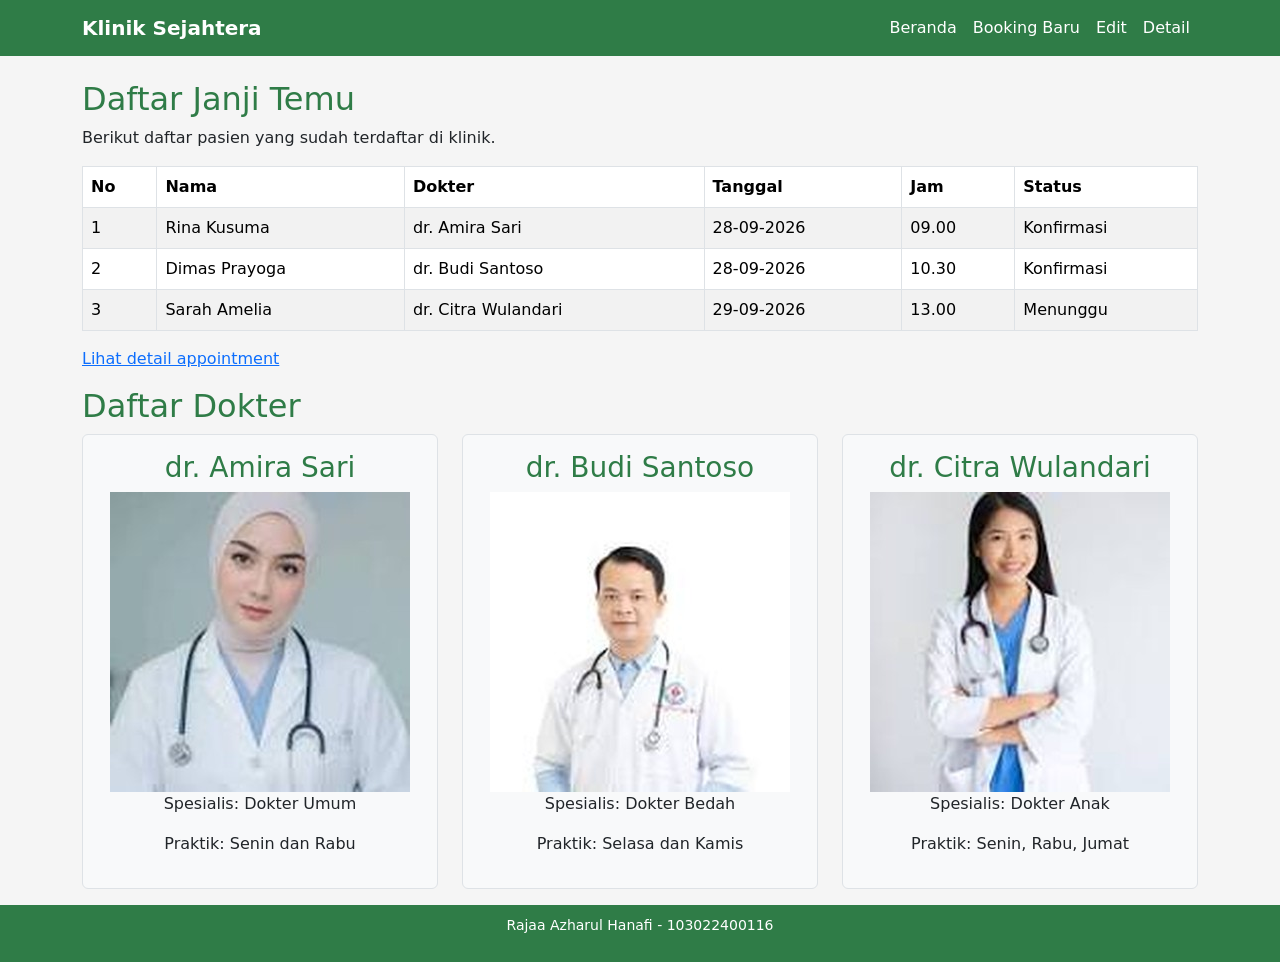
<file: index.html>
<!DOCTYPE html>
<html lang="id">
<head>
<meta charset="utf-8">
<meta name="viewport" content="width=device-width, initial-scale=1.0">
<title>Klinik Sejahtera</title>
<link href="https://cdn.jsdelivr.net/npm/bootstrap@5.3.3/dist/css/bootstrap.min.css" rel="stylesheet">
<link rel="stylesheet" href="style.css">
</head>
<body>

<nav class="navbar navbar-expand-lg">
  <div class="container">
    <a class="navbar-brand" href="index.html">Klinik Sejahtera</a>
    <button class="navbar-toggler" type="button" data-bs-toggle="collapse" data-bs-target="#menuUtama">
      <span class="navbar-toggler-icon"></span>
    </button>
    <div class="collapse navbar-collapse" id="menuUtama">
      <ul class="navbar-nav ms-auto">
        <li class="nav-item"><a class="nav-link" href="index.html">Beranda</a></li>
        <li class="nav-item"><a class="nav-link" href="booking.html">Booking Baru</a></li>
        <li class="nav-item"><a class="nav-link" href="edit.html">Edit</a></li>
        <li class="nav-item"><a class="nav-link" href="detail.html">Detail</a></li>
      </ul>
    </div>
  </div>
</nav>

<div class="container mt-4">
  <h2>Daftar Janji Temu</h2>
  <p>Berikut daftar pasien yang sudah terdaftar di klinik.</p>

  <table class="table table-striped table-bordered">
    <thead>
      <tr>
        <th>No</th>
        <th>Nama</th>
        <th>Dokter</th>
        <th>Tanggal</th>
        <th>Jam</th>
        <th>Status</th>
      </tr>
    </thead>
    <tbody>
      <tr>
        <td>1</td>
        <td>Rina Kusuma</td>
        <td>dr. Amira Sari</td>
        <td>28-09-2026</td>
        <td>09.00</td>
        <td>Konfirmasi</td>
      </tr>
      <tr>
        <td>2</td>
        <td>Dimas Prayoga</td>
        <td>dr. Budi Santoso</td>
        <td>28-09-2026</td>
        <td>10.30</td>
        <td>Konfirmasi</td>
      </tr>
      <tr>
        <td>3</td>
        <td>Sarah Amelia</td>
        <td>dr. Citra Wulandari</td>
        <td>29-09-2026</td>
        <td>13.00</td>
        <td>Menunggu</td>
      </tr>
    </tbody>
  </table>

  <p><a href="detail.html">Lihat detail appointment</a></p>

  <h2>Daftar Dokter</h2>

  <div class="row">
    <div class="col-md-4 mb-3">
      <div class="border rounded bg-light p-3 text-center">
        <h3>dr. Amira Sari</h3>
        <img src="gambar/dr-amira.jpg" alt="Foto dr. Amira Sari, dokter umum" class="img-fluid">
        <p>Spesialis: Dokter Umum</p>
        <p>Praktik: Senin dan Rabu</p>
      </div>
    </div>

    <div class="col-md-4 mb-3">
      <div class="border rounded bg-light p-3 text-center">
        <h3>dr. Budi Santoso</h3>
        <img src="gambar/dr-budi.jpg" alt="Foto dr. Budi Santoso, dokter bedah" class="img-fluid">
        <p>Spesialis: Dokter Bedah</p>
        <p>Praktik: Selasa dan Kamis</p>
      </div>
    </div>

    <div class="col-md-4 mb-3">
      <div class="border rounded bg-light p-3 text-center">
        <h3>dr. Citra Wulandari</h3>
        <img src="gambar/dr-citra.jpg" alt="Foto dr. Citra Wulandari, dokter anak" class="img-fluid">
        <p>Spesialis: Dokter Anak</p>
        <p>Praktik: Senin, Rabu, Jumat</p>
      </div>
    </div>
  </div>
</div>

<footer>
  <p class="footer-text">Rajaa Azharul Hanafi - 103022400116</p>
</footer>

<script src="https://cdn.jsdelivr.net/npm/bootstrap@5.3.3/dist/js/bootstrap.bundle.min.js"></script>
</body>
</html>
</file>
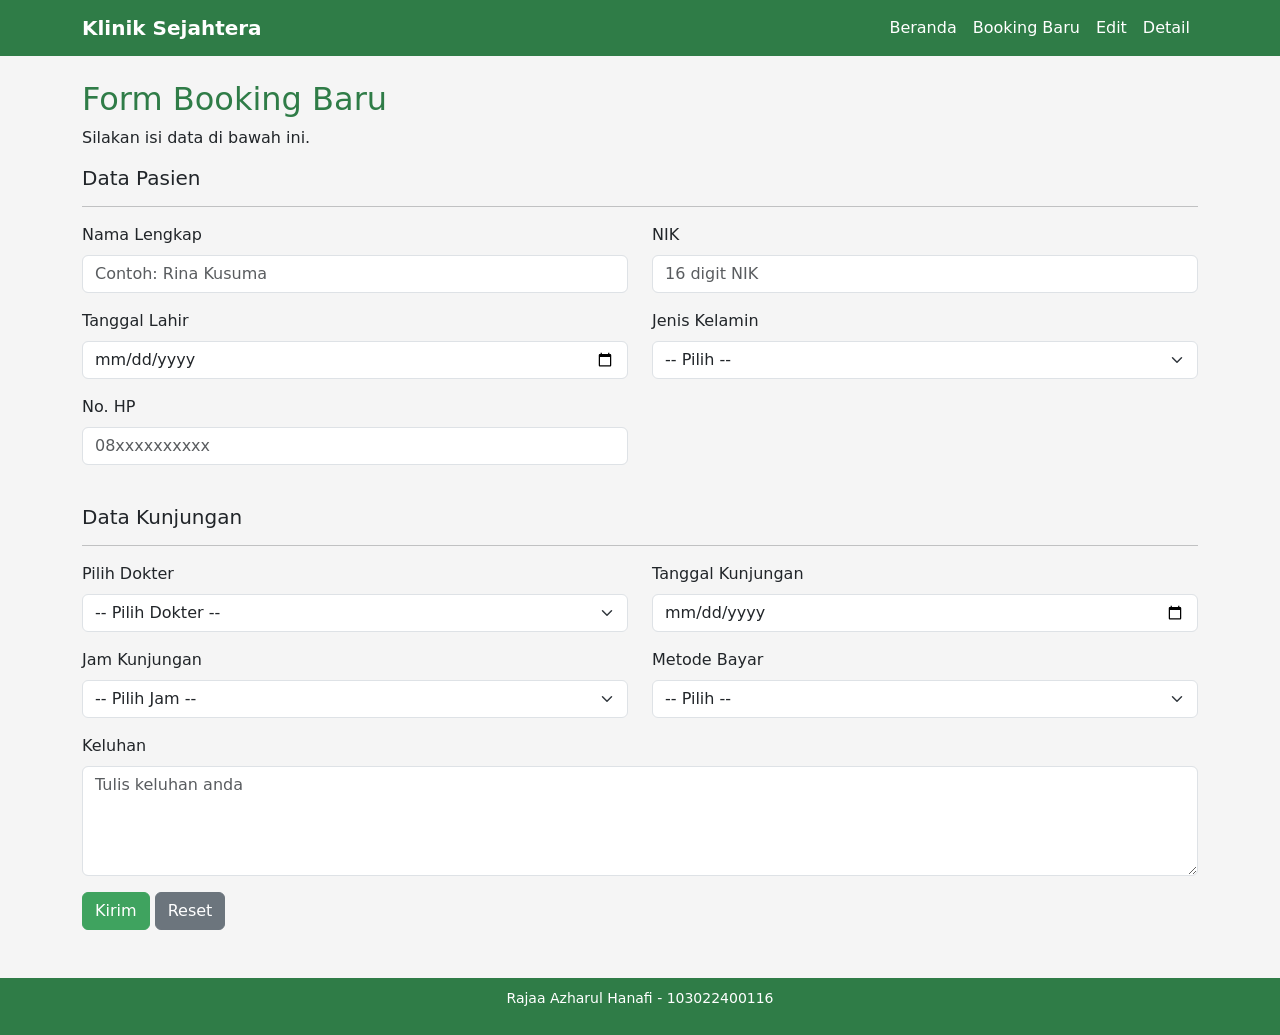
<file: booking.html>
<!DOCTYPE html>
<html lang="id">
<head>
<meta charset="utf-8">
<meta name="viewport" content="width=device-width, initial-scale=1.0">
<title>Booking Baru - Klinik Sejahtera</title>
<link href="https://cdn.jsdelivr.net/npm/bootstrap@5.3.3/dist/css/bootstrap.min.css" rel="stylesheet">
<link rel="stylesheet" href="style.css">
</head>
<body>

<nav class="navbar navbar-expand-lg">
  <div class="container">
    <a class="navbar-brand" href="index.html">Klinik Sejahtera</a>
    <button class="navbar-toggler" type="button" data-bs-toggle="collapse" data-bs-target="#menuUtama">
      <span class="navbar-toggler-icon"></span>
    </button>
    <div class="collapse navbar-collapse" id="menuUtama">
      <ul class="navbar-nav ms-auto">
        <li class="nav-item"><a class="nav-link" href="index.html">Beranda</a></li>
        <li class="nav-item"><a class="nav-link" href="booking.html">Booking Baru</a></li>
        <li class="nav-item"><a class="nav-link" href="edit.html">Edit</a></li>
        <li class="nav-item"><a class="nav-link" href="detail.html">Detail</a></li>
      </ul>
    </div>
  </div>
</nav>

<div class="container mt-4 mb-5">
  <h2>Form Booking Baru</h2>
  <p>Silakan isi data di bawah ini.</p>

  <form>
    <h5>Data Pasien</h5>
    <hr>

    <div class="row">
      <div class="col-md-6 mb-3">
        <label for="nama" class="form-label">Nama Lengkap</label>
        <input type="text" id="nama" name="nama" class="form-control" placeholder="Contoh: Rina Kusuma">
      </div>

      <div class="col-md-6 mb-3">
        <label for="nik" class="form-label">NIK</label>
        <input type="text" id="nik" name="nik" class="form-control" placeholder="16 digit NIK">
      </div>
    </div>

    <div class="row">
      <div class="col-md-6 mb-3">
        <label for="tanggallahir" class="form-label">Tanggal Lahir</label>
        <input type="date" id="tanggallahir" name="tanggallahir" class="form-control">
      </div>

      <div class="col-md-6 mb-3">
        <label for="jk" class="form-label">Jenis Kelamin</label>
        <select id="jk" name="jk" class="form-select">
          <option>-- Pilih --</option>
          <option>Laki-laki</option>
          <option>Perempuan</option>
        </select>
      </div>
    </div>

    <div class="row">
      <div class="col-md-6 mb-3">
        <label for="hp" class="form-label">No. HP</label>
        <input type="text" id="hp" name="hp" class="form-control" placeholder="08xxxxxxxxxx">
      </div>
    </div>

    <h5 class="mt-4">Data Kunjungan</h5>
    <hr>

    <div class="row">
      <div class="col-md-6 mb-3">
        <label for="dokter" class="form-label">Pilih Dokter</label>
        <select id="dokter" name="dokter" class="form-select">
          <option>-- Pilih Dokter --</option>
          <option>dr. Amira Sari</option>
          <option>dr. Budi Santoso</option>
          <option>dr. Citra Wulandari</option>
        </select>
      </div>

      <div class="col-md-6 mb-3">
        <label for="tanggal" class="form-label">Tanggal Kunjungan</label>
        <input type="date" id="tanggal" name="tanggal" class="form-control">
      </div>
    </div>

    <div class="row">
      <div class="col-md-6 mb-3">
        <label for="jam" class="form-label">Jam Kunjungan</label>
        <select id="jam" name="jam" class="form-select">
          <option>-- Pilih Jam --</option>
          <option>09.00</option>
          <option>10.30</option>
          <option>13.00</option>
          <option>15.30</option>
        </select>
      </div>

      <div class="col-md-6 mb-3">
        <label for="bayar" class="form-label">Metode Bayar</label>
        <select id="bayar" name="bayar" class="form-select">
          <option>-- Pilih --</option>
          <option>Bayar di Tempat</option>
          <option>BPJS</option>
          <option>Asuransi</option>
        </select>
      </div>
    </div>

    <div class="mb-3">
      <label for="keluhan" class="form-label">Keluhan</label>
      <textarea id="keluhan" name="keluhan" rows="4" class="form-control" placeholder="Tulis keluhan anda"></textarea>
    </div>

    <button type="submit" class="btn btn-primary">Kirim</button>
    <button type="reset" class="btn btn-secondary">Reset</button>
  </form>
</div>

<footer>
  <p class="footer-text">Rajaa Azharul Hanafi - 103022400116</p>
</footer>

<script src="https://cdn.jsdelivr.net/npm/bootstrap@5.3.3/dist/js/bootstrap.bundle.min.js"></script>
</body>
</html>
</file>
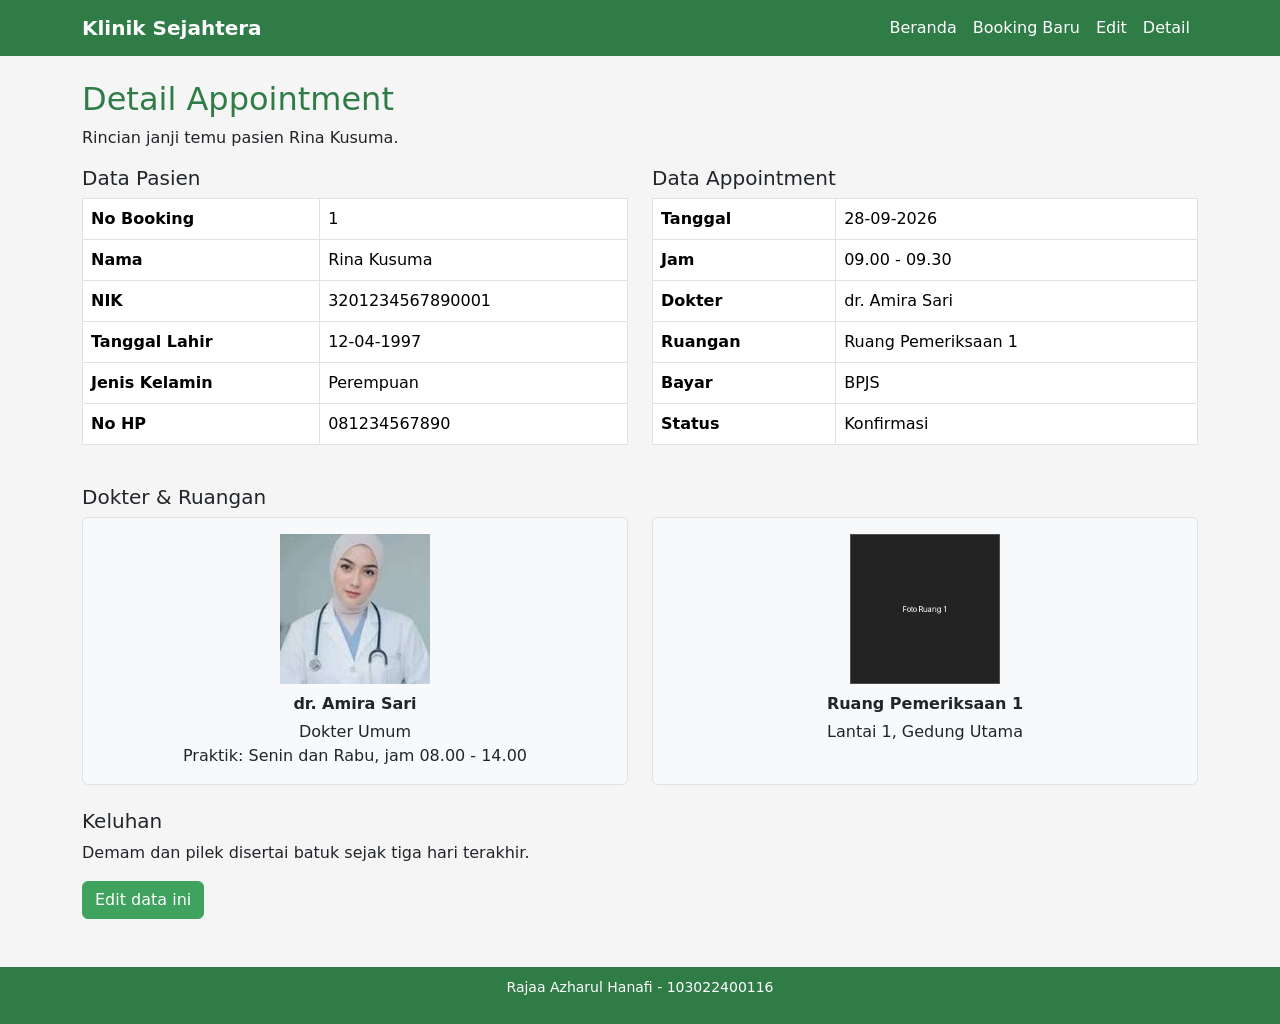
<file: detail.html>
<!DOCTYPE html>
<html lang="id">
<head>
<meta charset="utf-8">
<meta name="viewport" content="width=device-width, initial-scale=1.0">
<title>Detail Appointment - Klinik Sejahtera</title>
<link href="https://cdn.jsdelivr.net/npm/bootstrap@5.3.3/dist/css/bootstrap.min.css" rel="stylesheet">
<link rel="stylesheet" href="style.css">
</head>
<body>

<nav class="navbar navbar-expand-lg">
  <div class="container">
    <a class="navbar-brand" href="index.html">Klinik Sejahtera</a>
    <button class="navbar-toggler" type="button" data-bs-toggle="collapse" data-bs-target="#menuUtama">
      <span class="navbar-toggler-icon"></span>
    </button>
    <div class="collapse navbar-collapse" id="menuUtama">
      <ul class="navbar-nav ms-auto">
        <li class="nav-item"><a class="nav-link" href="index.html">Beranda</a></li>
        <li class="nav-item"><a class="nav-link" href="booking.html">Booking Baru</a></li>
        <li class="nav-item"><a class="nav-link" href="edit.html">Edit</a></li>
        <li class="nav-item"><a class="nav-link" href="detail.html">Detail</a></li>
      </ul>
    </div>
  </div>
</nav>

<div class="container mt-4 mb-5">
  <h2>Detail Appointment</h2>
  <p>Rincian janji temu pasien Rina Kusuma.</p>

  <div class="row">
    <div class="col-md-6 mb-3">
      <h5>Data Pasien</h5>
      <table class="table table-bordered">
        <tbody>
          <tr><th>No Booking</th><td>1</td></tr>
          <tr><th>Nama</th><td>Rina Kusuma</td></tr>
          <tr><th>NIK</th><td>3201234567890001</td></tr>
          <tr><th>Tanggal Lahir</th><td>12-04-1997</td></tr>
          <tr><th>Jenis Kelamin</th><td>Perempuan</td></tr>
          <tr><th>No HP</th><td>081234567890</td></tr>
        </tbody>
      </table>
    </div>

    <div class="col-md-6 mb-3">
      <h5>Data Appointment</h5>
      <table class="table table-bordered">
        <tbody>
          <tr><th>Tanggal</th><td>28-09-2026</td></tr>
          <tr><th>Jam</th><td>09.00 - 09.30</td></tr>
          <tr><th>Dokter</th><td>dr. Amira Sari</td></tr>
          <tr><th>Ruangan</th><td>Ruang Pemeriksaan 1</td></tr>
          <tr><th>Bayar</th><td>BPJS</td></tr>
          <tr><th>Status</th><td>Konfirmasi</td></tr>
        </tbody>
      </table>
    </div>
  </div>

  <h5 class="mt-2">Dokter & Ruangan</h5>
  <div class="row">
    <div class="col-md-6 mb-3">
      <div class="border rounded bg-light p-3 text-center h-100">
        <img src="gambar/dr-amira.jpg" alt="Foto dr. Amira Sari yang menangani pasien" class="img-fluid mb-2" style="max-width: 150px;">
        <p class="mb-1"><strong>dr. Amira Sari</strong></p>
        <p class="mb-0">Dokter Umum</p>
        <p class="mb-0">Praktik: Senin dan Rabu, jam 08.00 - 14.00</p>
      </div>
    </div>

    <div class="col-md-6 mb-3">
      <div class="border rounded bg-light p-3 text-center h-100">
        <img src="gambar/ruang.jpg" alt="Ruang pemeriksaan yang dipakai" class="img-fluid mb-2" style="max-width: 150px;">
        <p class="mb-1"><strong>Ruang Pemeriksaan 1</strong></p>
        <p class="mb-0">Lantai 1, Gedung Utama</p>
      </div>
    </div>
  </div>

  <h5 class="mt-2">Keluhan</h5>
  <p>Demam dan pilek disertai batuk sejak tiga hari terakhir.</p>

  <p><a href="edit.html" class="btn btn-primary">Edit data ini</a></p>
</div>

<footer>
  <p class="footer-text">Rajaa Azharul Hanafi - 103022400116</p>
</footer>

<script src="https://cdn.jsdelivr.net/npm/bootstrap@5.3.3/dist/js/bootstrap.bundle.min.js"></script>
</body>
</html>
</file>
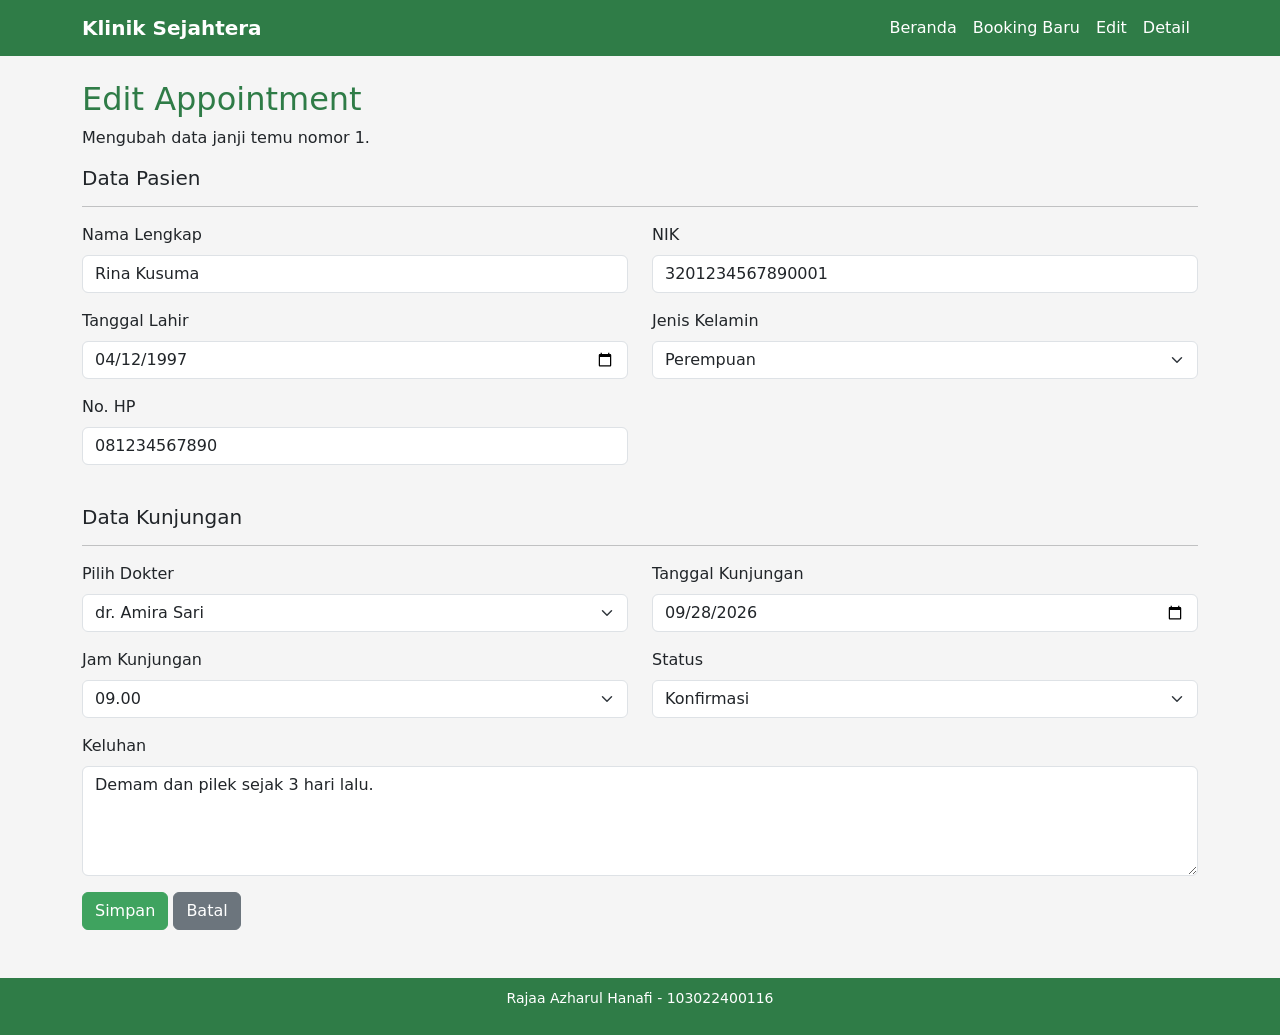
<file: edit.html>
<!DOCTYPE html>
<html lang="id">
<head>
<meta charset="utf-8">
<meta name="viewport" content="width=device-width, initial-scale=1.0">
<title>Edit Appointment - Klinik Sejahtera</title>
<link href="https://cdn.jsdelivr.net/npm/bootstrap@5.3.3/dist/css/bootstrap.min.css" rel="stylesheet">
<link rel="stylesheet" href="style.css">
</head>
<body>

<nav class="navbar navbar-expand-lg">
  <div class="container">
    <a class="navbar-brand" href="index.html">Klinik Sejahtera</a>
    <button class="navbar-toggler" type="button" data-bs-toggle="collapse" data-bs-target="#menuUtama">
      <span class="navbar-toggler-icon"></span>
    </button>
    <div class="collapse navbar-collapse" id="menuUtama">
      <ul class="navbar-nav ms-auto">
        <li class="nav-item"><a class="nav-link" href="index.html">Beranda</a></li>
        <li class="nav-item"><a class="nav-link" href="booking.html">Booking Baru</a></li>
        <li class="nav-item"><a class="nav-link" href="edit.html">Edit</a></li>
        <li class="nav-item"><a class="nav-link" href="detail.html">Detail</a></li>
      </ul>
    </div>
  </div>
</nav>

<div class="container mt-4 mb-5">
  <h2>Edit Appointment</h2>
  <p>Mengubah data janji temu nomor 1.</p>

  <form>
    <h5>Data Pasien</h5>
    <hr>

    <div class="row">
      <div class="col-md-6 mb-3">
        <label for="namalama" class="form-label">Nama Lengkap</label>
        <input type="text" id="namalama" name="namalama" class="form-control" value="Rina Kusuma">
      </div>

      <div class="col-md-6 mb-3">
        <label for="nik" class="form-label">NIK</label>
        <input type="text" id="nik" name="nik" class="form-control" value="3201234567890001">
      </div>
    </div>

    <div class="row">
      <div class="col-md-6 mb-3">
        <label for="tanggallahir" class="form-label">Tanggal Lahir</label>
        <input type="date" id="tanggallahir" name="tanggallahir" class="form-control" value="1997-04-12">
      </div>

      <div class="col-md-6 mb-3">
        <label for="jk" class="form-label">Jenis Kelamin</label>
        <select id="jk" name="jk" class="form-select">
          <option>Laki-laki</option>
          <option selected>Perempuan</option>
        </select>
      </div>
    </div>

    <div class="row">
      <div class="col-md-6 mb-3">
        <label for="hp" class="form-label">No. HP</label>
        <input type="text" id="hp" name="hp" class="form-control" value="081234567890">
      </div>
    </div>

    <h5 class="mt-4">Data Kunjungan</h5>
    <hr>

    <div class="row">
      <div class="col-md-6 mb-3">
        <label for="dokter" class="form-label">Pilih Dokter</label>
        <select id="dokter" name="dokter" class="form-select">
          <option selected>dr. Amira Sari</option>
          <option>dr. Budi Santoso</option>
          <option>dr. Citra Wulandari</option>
        </select>
      </div>

      <div class="col-md-6 mb-3">
        <label for="tanggal" class="form-label">Tanggal Kunjungan</label>
        <input type="date" id="tanggal" name="tanggal" class="form-control" value="2026-09-28">
      </div>
    </div>

    <div class="row">
      <div class="col-md-6 mb-3">
        <label for="jam" class="form-label">Jam Kunjungan</label>
        <select id="jam" name="jam" class="form-select">
          <option selected>09.00</option>
          <option>10.30</option>
          <option>13.00</option>
          <option>15.30</option>
        </select>
      </div>

      <div class="col-md-6 mb-3">
        <label for="status" class="form-label">Status</label>
        <select id="status" name="status" class="form-select">
          <option>Menunggu</option>
          <option selected>Konfirmasi</option>
          <option>Selesai</option>
          <option>Dibatalkan</option>
        </select>
      </div>
    </div>

    <div class="mb-3">
      <label for="keluhan" class="form-label">Keluhan</label>
      <textarea id="keluhan" name="keluhan" rows="4" class="form-control">Demam dan pilek sejak 3 hari lalu.</textarea>
    </div>

    <button type="submit" class="btn btn-primary">Simpan</button>
    <button type="reset" class="btn btn-secondary">Batal</button>
  </form>
</div>

<footer>
  <p class="footer-text">Rajaa Azharul Hanafi - 103022400116</p>
</footer>

<script src="https://cdn.jsdelivr.net/npm/bootstrap@5.3.3/dist/js/bootstrap.bundle.min.js"></script>
</body>
</html>
</file>
<file: style.css>
/* warna identitas Klinik Sejahtera */
body {
  background-color: #f5f5f5;
}

header,
.navbar {
  background-color: #2f7c47;
}

.navbar .nav-link {
  color: #ffffff;
}

.navbar .nav-link:hover {
  text-decoration: underline;
}

.navbar-brand {
  color: #ffffff;
  font-weight: bold;
}

main {
  background-color: #ffffff;
  padding: 20px;
}

h2,
h3 {
  color: #2f7c47;
}

footer {
  background-color: #2f7c47;
  color: #ffffff;
  text-align: center;
  padding: 10px;
}

.footer-text {
  color: #ffffff;
  font-size: 14px;
}

.btn-primary {
  background-color: #3fa35f;
  border-color: #3fa35f;
}

.btn-primary:hover {
  background-color: #2f7c47;
  border-color: #2f7c47;
}
</file>
